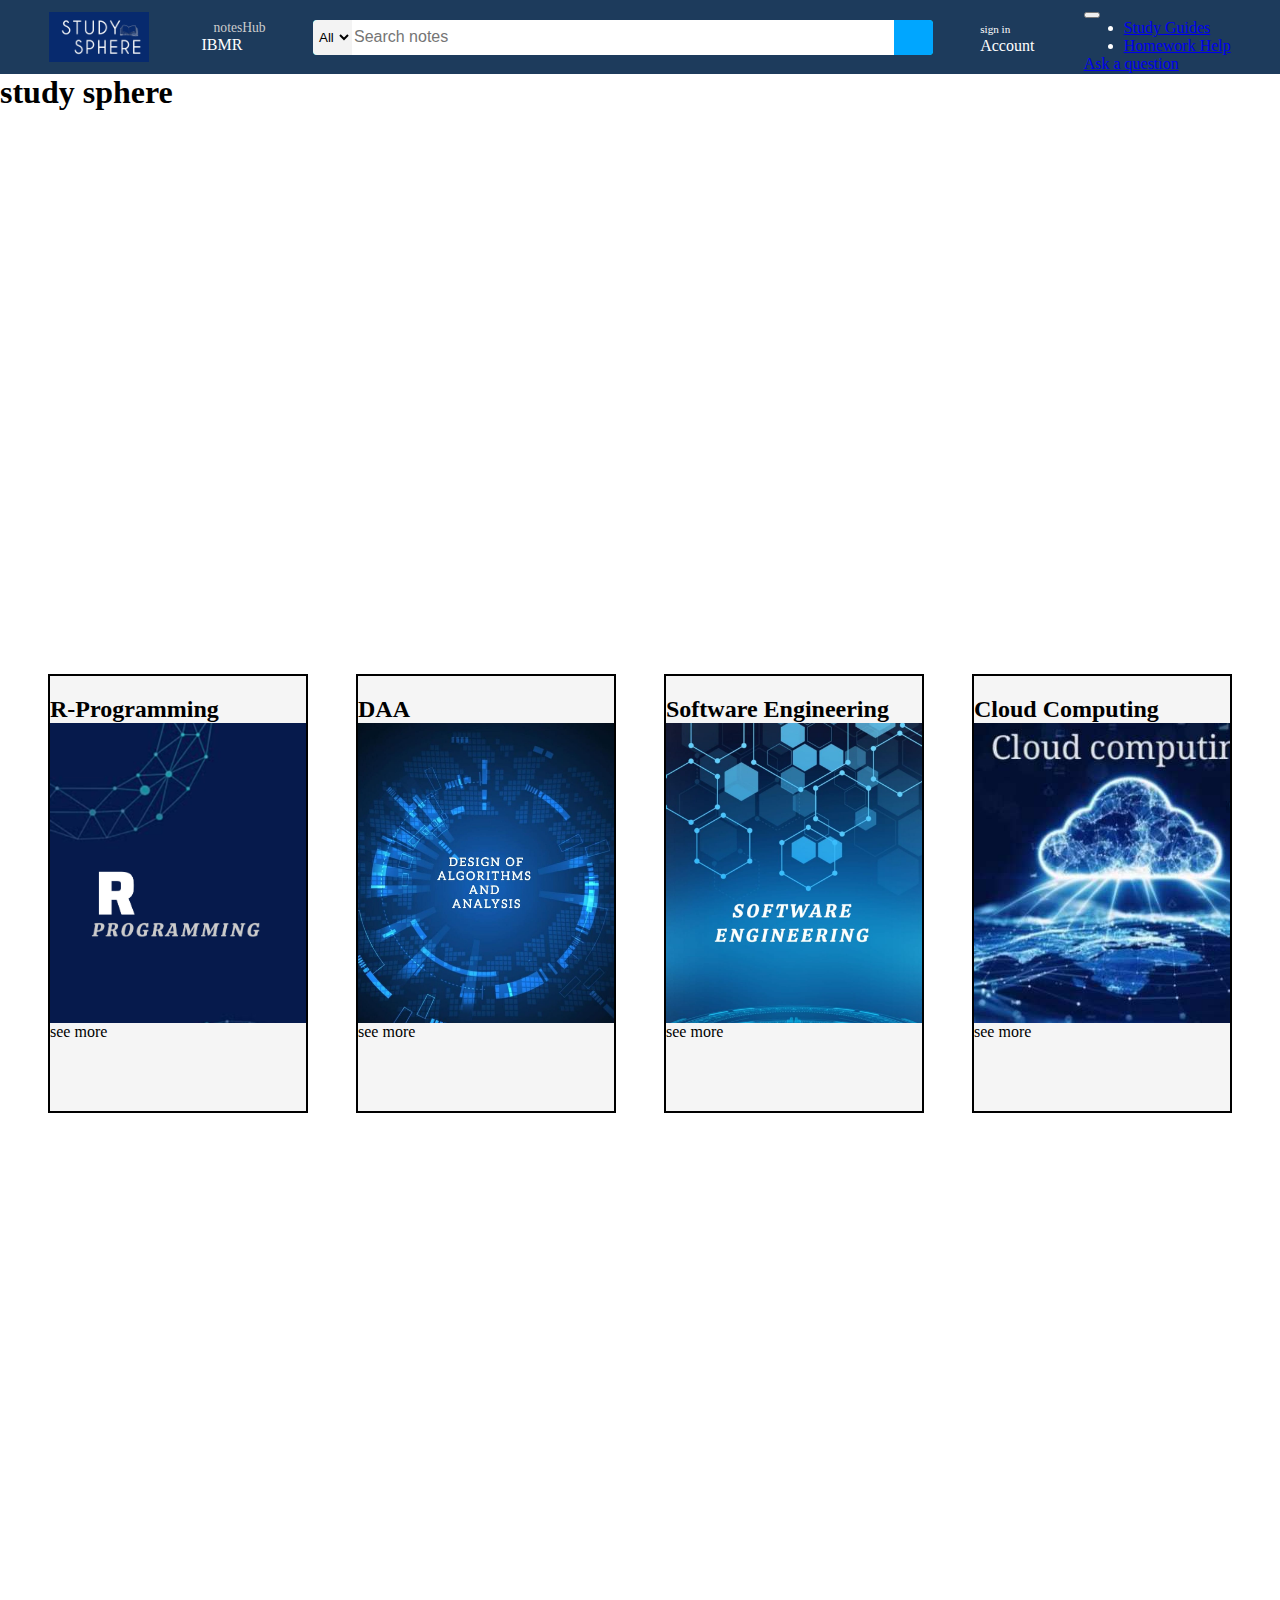
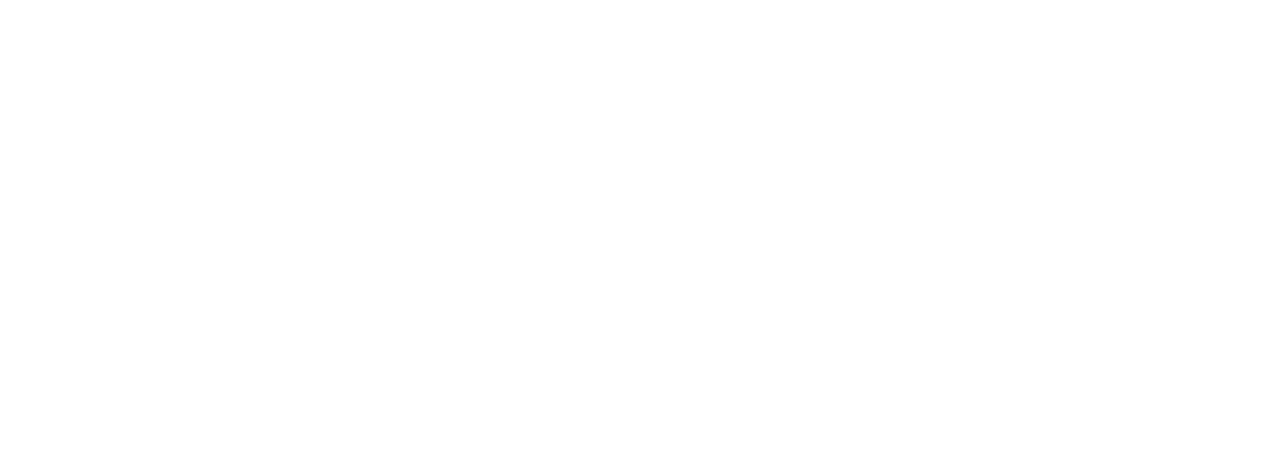
<file: e-notes/index.html>
<!DOCTYPE html>
 <html lang="en">
 <head>
    <meta charset="UTF-8">
    <meta http-equiv="X-UA-Compatible" content="IE=edge">
    <meta name="viewport" content="width=device-width, initial-scale=1.0">
    <title>e-notes</title>
    <link rel="stylesheet" href="https://cdnjs.cloudflare.com/ajax/libs/font-awesome/6.7.1/css/all.min.css" integrity="sha512-5Hs3dF2AEPkpNAR7UiOHba+lRSJNeM2ECkwxUIxC1Q/FLycGTbNapWXB4tP889k5T5Ju8fs4b1P5z/iB4nMfSQ==" crossorigin="anonymous" referrerpolicy="no-referrer" />
    <link rel="stylesheet" href="style.css">
 </head>
 <body>
    <header>
        <div class="navbar">
            <div class="nav-logo border">
                <div class="logo"></div>
            </div>
                <div class="nav-address border">
                    <p class="add-first">notesHub</p>
                    <div class="add-icon">
                        <i class="fa-solid fa-location-dot"></i>
                        <p class="add-second">IBMR</p>
                    </div>
                </div>

                <div class="nav-search">
                    <select class="search-select">
                        <option>All</option>
                    </select>
                    <input placeholder="Search notes" class="search-input">
                    <div class="search-icon">
                        <i class="fa-solid fa-magnifying-glass"></i>
                    </div>
                </div>

                <div class="nav-signin border">
                    <p><span>sign in</span></p>
                    <p class="nav-second">Account</p>
                </div>
                <div class="nav-return border">
                    <button class="o-menu-toggle js-toggle" aria-label="Menu" data-toggled="c-body" data-remove="account-menu-is-active" data-prefix="menu" aria-expanded="false">
                        <span class="o-menu-toggle__line"></span>
                        <span class="o-menu-toggle__line"></span>
                        <span class="o-menu-toggle__line"></span>
                    </button>
                    <nav class="c-main-header__menu main-menu" role="navigation" aria-label="Main Navigation">
                        <div class="c-main-header__menu--top">
                        <ul class="c-main-header__menu-list">
                                                <li>
                                    <a href="/topics">
                                        Study Guides                </a>
                                </li>
                                        <li>
                                    <a href="/homework-help">
                                        Homework Help                </a>
                                </li>
                            </ul>
                    </div>
                    <a href="/homework-help/ask" class="o-button o-button--secondary u-full-width " role="button">
                                Ask a question
                        </a>
            </nav>
                </div>
            </div>
        </div>
    </header>
    <div class="hero-section">
        <div class="image-container">  
            <h1>study sphere</h1>

        </div>
    </div>
    <div class="material-section">
        <div class="box1 box">
            <h2>R-Programming</h2>
                <div class="box-img" style="background-image: url('R2_image.jpg');"></div>
                <p>see more</p>
                
        </div>
        <div class="box2 box">
            <h2>DAA</h2>
                <div class="box-img" style="background-image: url('D_image.jpg');"></div>
                <p>see more</p>
        </div>
        <div class="box3 box">
            <h2>Software Engineering</h2>
                <div class="box-img" style="background-image: url('SE2_image.jpg');"></div>
                <p>see more</p>
        </div>
        <div class="box4 box">
            <h2>Cloud Computing</h2>
                <div class="box-img" style="background-image: url('CC2_image.jpg');"></div>
                <p>see more</p>
        </div>
       </div>
 </body>
 </html>
</file>
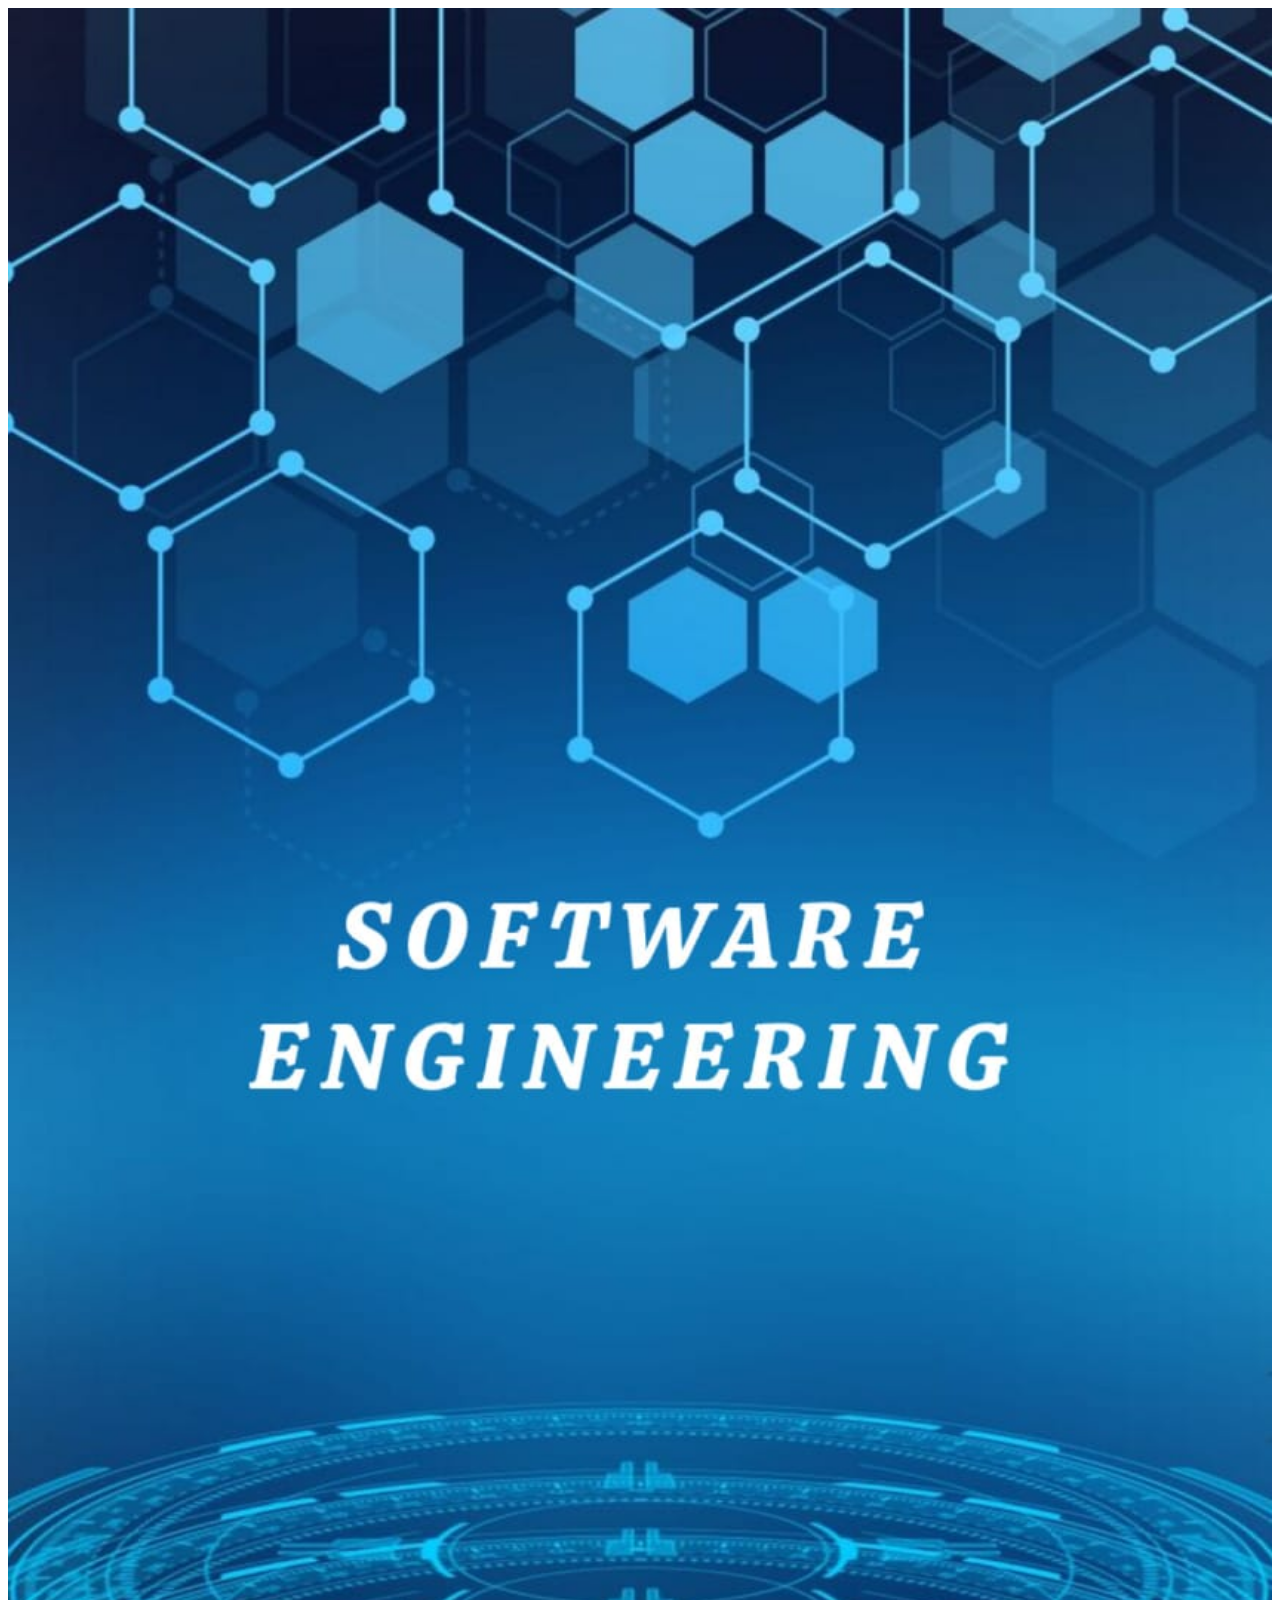
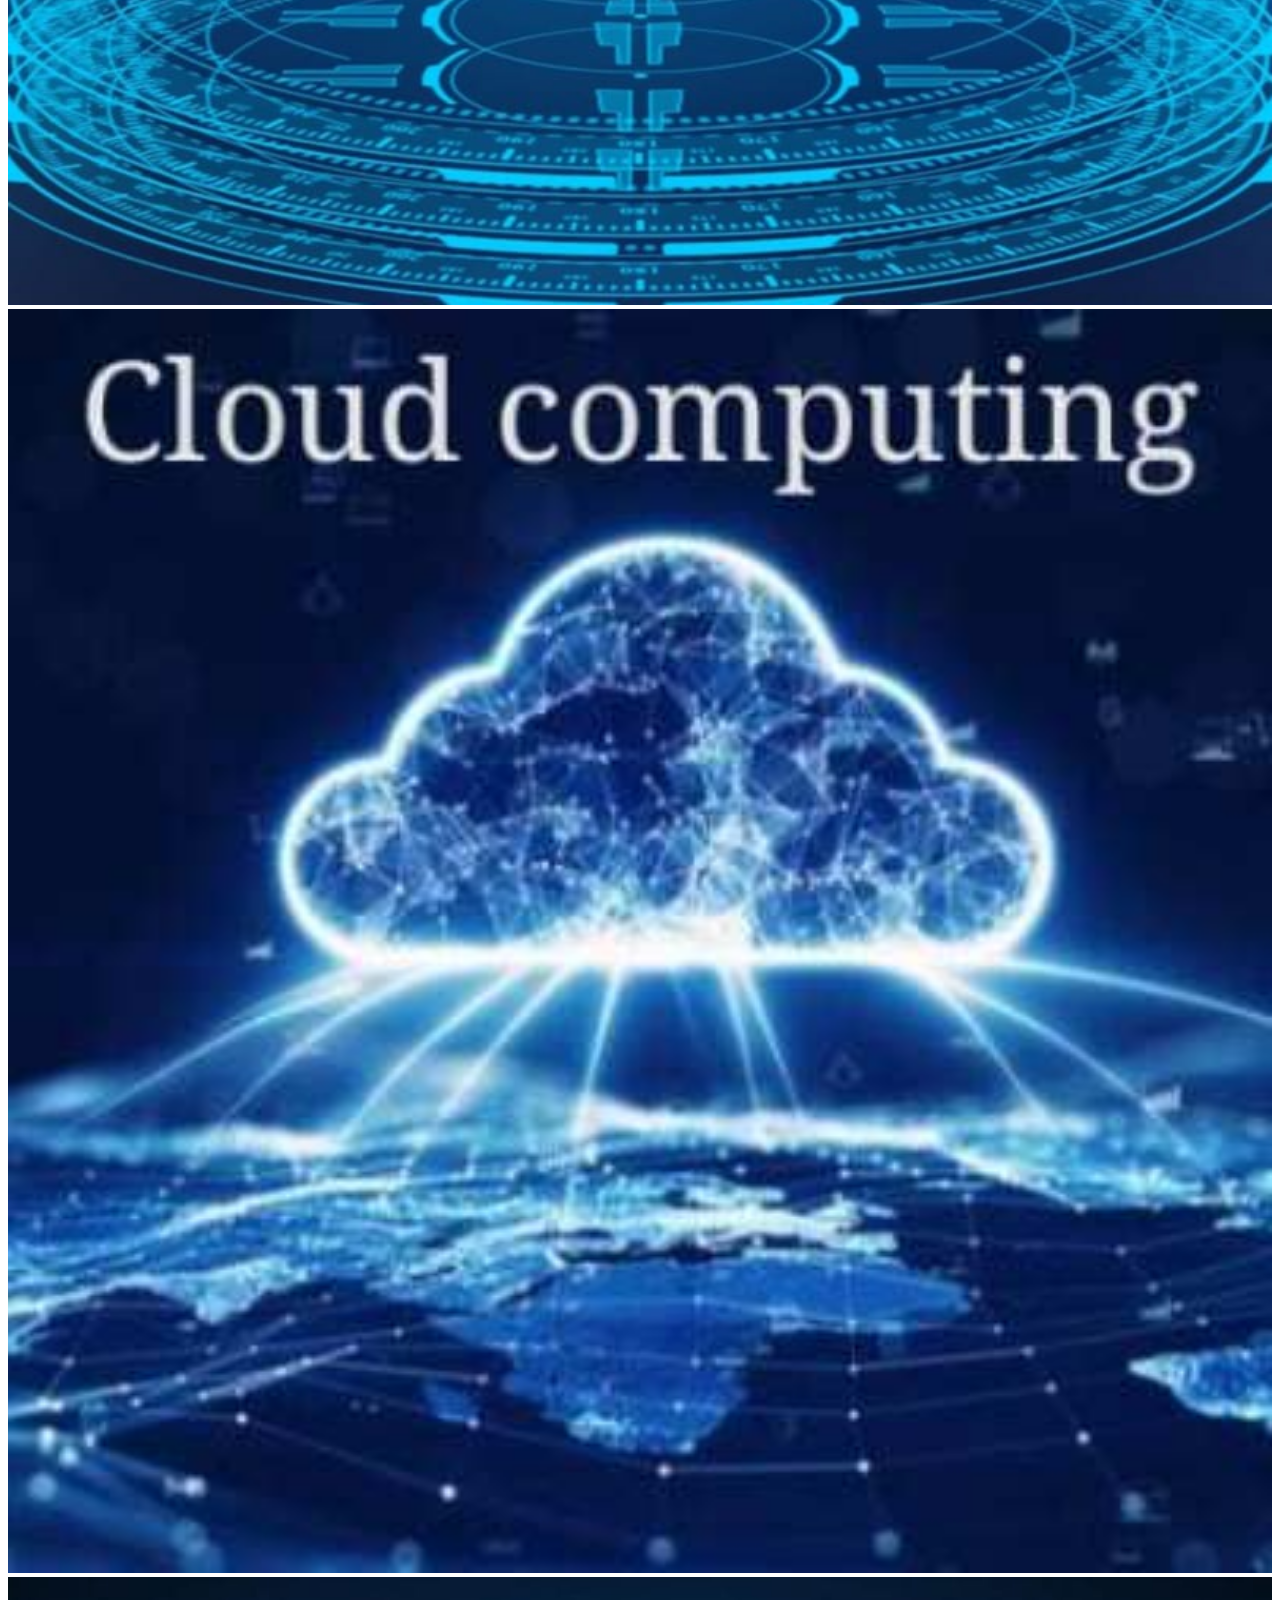
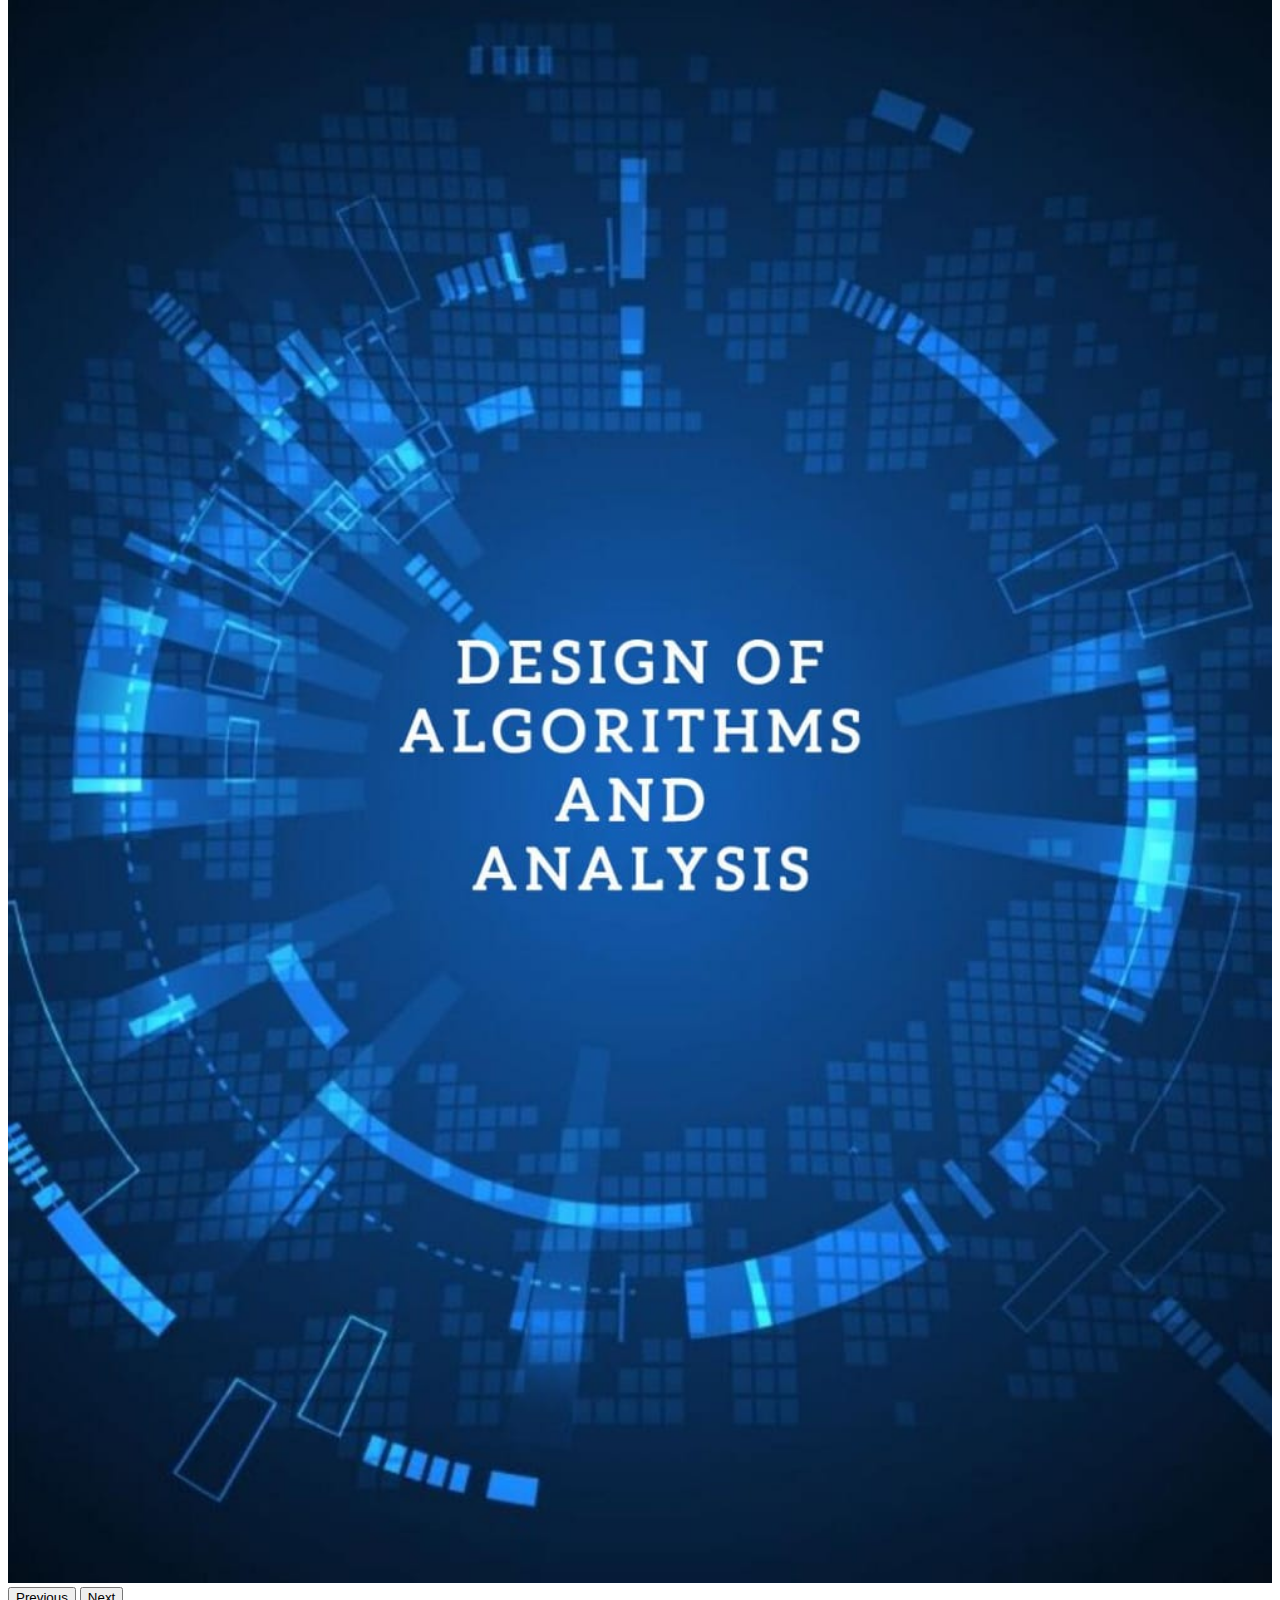
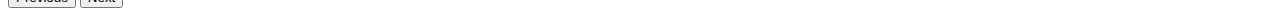
<file: e-notes/extra.html>
<!DOCTYPE html>
  <html lang="en">
  <head>
    <meta charset="UTF-8">
    <meta name="viewport" content="width=device-width, initial-scale=1.0">
    <title>carousal-event</title>
    <link rel="style1sheet" href="style1.css">
  </head>
  <body>
    
    
    <div id="carouselExample" class="carousel slide">
        <div class="carousel-inner">
          <div class="carousel-item active">
            <img src="SE2_image.jpg" class="d-block w-100" alt="next" style="width: 100%;">
          </div>
          <div class="carousel-item">
            <img src="CC2_image.jpg" class="d-block w-100" alt="next" style="width: 100%;">
          </div>
          <div class="carousel-item">
            <img src="D_image.jpg" class="d-block w-100" alt="next" style="width: 100%;">
          </div>
        </div>
        <button class="carousel-control-prev" type="button" data-bs-target="#carouselExample" data-bs-slide="prev">
          <span class="carousel-control-prev-icon" aria-hidden="true"></span>
          <span class="visually-hidden">Previous</span>
        </button>
        <button class="carousel-control-next" type="button" data-bs-target="#carouselExample" data-bs-slide="next">
          <span class="carousel-control-next-icon" aria-hidden="true"></span>
          <span class="visually-hidden">Next</span>
        </button>
      </div>
      
    
    

    
  </body>
  </html>
</file>
<file: e-notes/style.css>
* {
    margin: 0;
1    font-family :Arial ;
    border:border-box;
}
.navbar {
    height : 70px;
    background-color: rgb(29, 59, 92);
    color: white;
    display :flex;
    align-items: center;
    justify-content: space-evenly;
    border: 2px solid transparent;
    color:white;

}

.nav-logo {
    height : 50px;
    width : 100px;
}
.logo {
    background-image: url("ss3.jpg");
    background-size:cover;
    height:50px;
    width:100%;
}
.border {
    border: 2px solid transparent;

}
.border:hover {
    border : 2px solid white;
}
/** box2 **/
.add-first {
    color:#cccccc;
    font-size: 0.85rem;
    margin-left: 15px;

}
.add-second {
    font-size: 1rem;
    margin-left: 3px;

}
.add-icon {
    display: flex;
    align-items: center;
}

/** box3 **/
.nav-search {
    display: flex;
    justify-content: space-evenly;
    background-color: aqua;
    width: 620px;
    height: 35px;
    border-radius: 4px;
}

.search-select {
    background-color: #f3f3f3;
    width: 45px;
    text-align: center;
    border-top-left-radius: 4px;
    border-bottom-left-radius: 4px;
    border: none; 
}

.search-input {
    width: 100%;
    font-size: 1rem;
    border: none;
}

.search-icon {
    width: 45px;
    display: flex;
    justify-content: center;
    align-items: center;
    font-size: 1.2rem;
    background-color:rgb(0, 166, 255) ;
    border-top-right-radius: 4px;
    border-bottom-right-radius: 4px;
    color: #0f1111;
}
 
.nav-search:hover {
    border: 2px solid orange;
}
/** box4 **/
span {
    font-size: 0.7rem;
}

.navs-second {
    font-size: 0.85rem;
    font-weight: 700;
}

/**hero section**/
.hero-section {
    background-image: url("hero_image.jpg");
    background-color:white;
    background-size:cover;
    height: 600px;
    display: flex;
    justify-content: center;
}
.image-container {
    background-color:white;
    color:black;
    background-size: cover;
    width: 2000px;
    height:2000px;
    background-repeat: no-repeat;
    background-attachment: fixed;
}
/** material-section **/
.material-section {
    display: flex;
    justify-content: space-evenly;  
}
.box{
    border: 2px solid black;
    height: 400px;
    width: 20%;
    background-color: whitesmoke;
    padding: 20px 0px 15px;
}
.box-img {
    height: 300px;
    width: 100%;
    background-size: cover;
   /**background-attachment: fixed;**/
    background-repeat: no-repeat;


}
</file>
